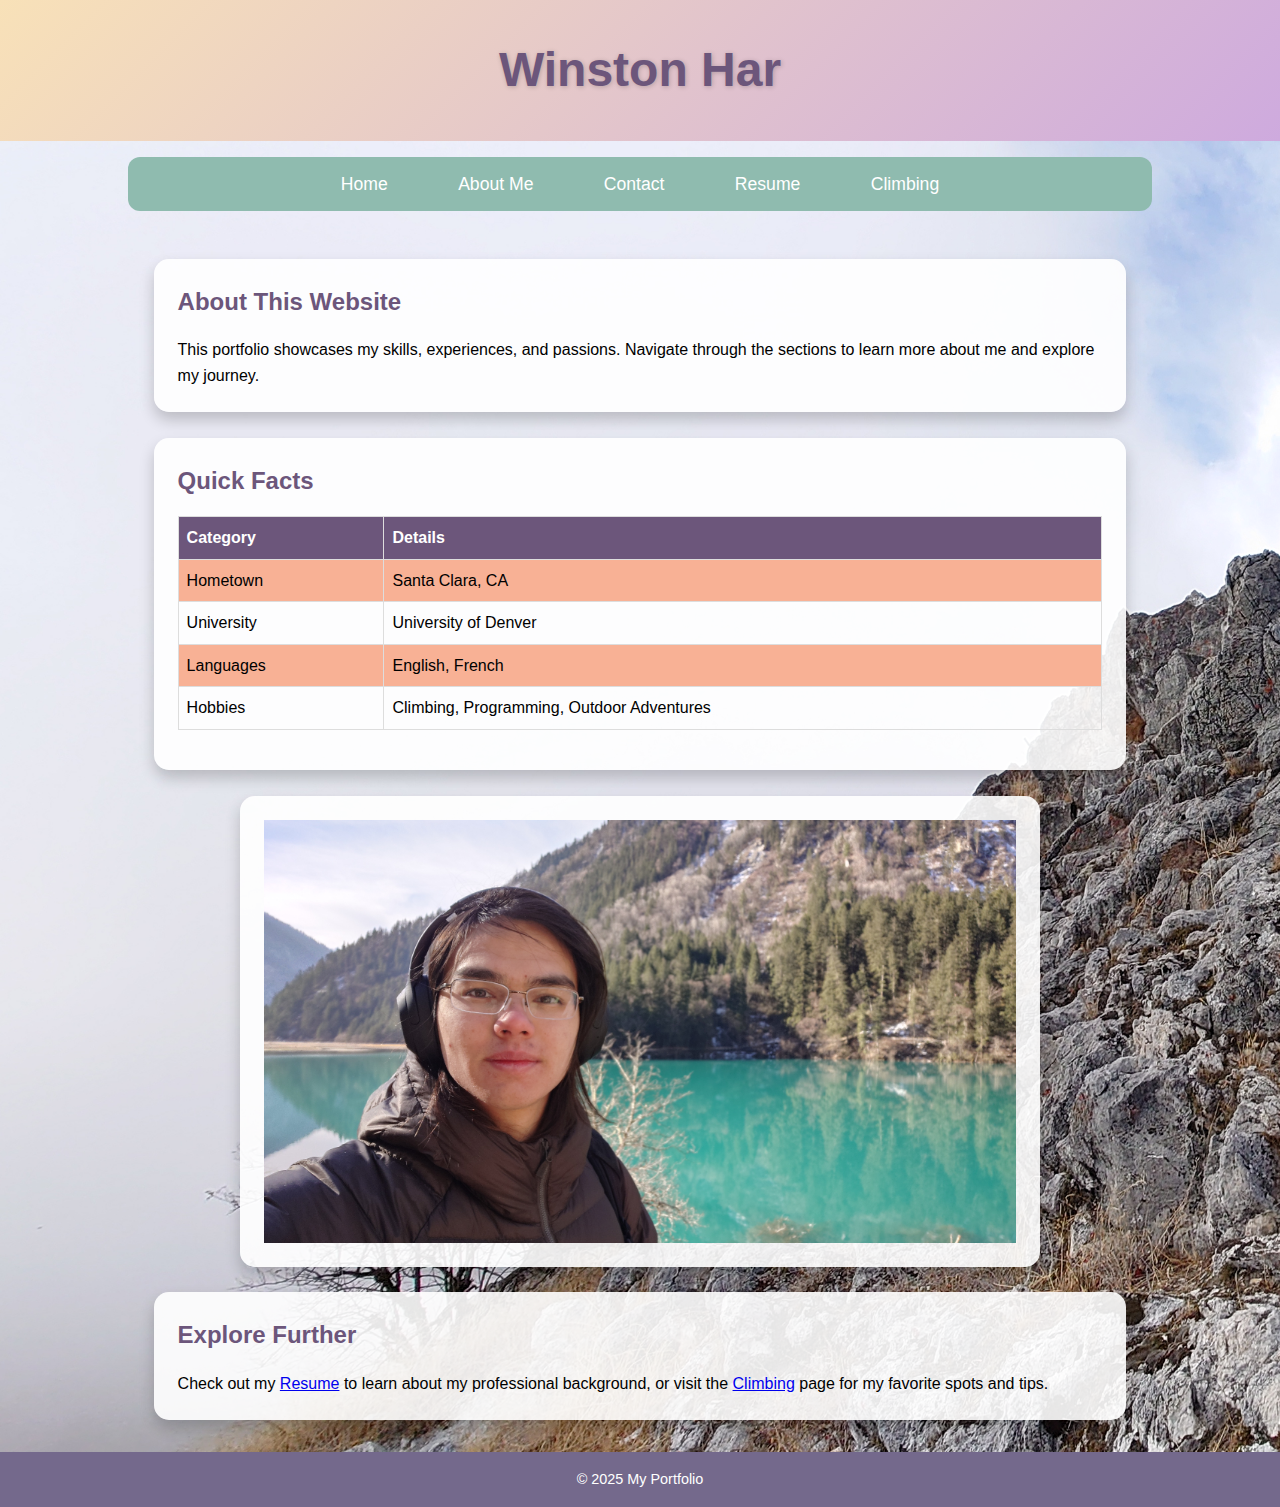
<file: index.html>
<!DOCTYPE html>
<html lang="en">
<head>
    <link rel="stylesheet" href="style.css">

    <!-- Metadata about the document -->
    <meta charset="UTF-8">
    <meta name="viewport" content="width=device-width, initial-scale=1.0">
    <title>Portfolio Home</title>
</head>
<body background="Photos_SRC/DSC_0894.JPG">
    <!-- Header section with the main title -->
    <header>
        <h1>Winston Har</h1>
    </header>
    <!-- Navigation menu -->
    <nav>
        <ul>
            <li><a href="index.html">Home</a></li>
            <li><a href="about.html">About Me</a></li>
            <li><a href="contact.html">Contact</a></li>
            <li><a href="resume.html">Resume</a></li>
            <li><a href="climbing.html">Climbing</a></li>
        </ul>
    </nav>
    <!-- Main content area -->
    <main>
        <!-- Section about the website -->
        <section class = "floating-box">
            <h2>About This Website</h2>
            <p>This portfolio showcases my skills, experiences, and passions. Navigate through the sections to learn more about me and explore my journey.</p>
        </section>
        <br>
        <!-- Section with quick facts -->
        <section class = "floating-box">
            <h2>Quick Facts</h2>
            <table border="1">
                <tr>
                    <th>Category</th>
                    <th>Details</th>
                </tr>
                <tr>
                    <td>Hometown</td>
                    <td>Santa Clara, CA</td>
                </tr>
                <tr>
                    <td>University</td>
                    <td>University of Denver</td>
                </tr>
                <tr>
                    <td>Languages</td>
                    <td>English, French</td>
                </tr>
                <tr>
                    <td>Hobbies</td>
                    <td>Climbing, Programming, Outdoor Adventures</td>
                </tr>
            </table>
        </section>
        <br>
        <!-- Image of Winston Har -->
        <img class = "floating-box" src="Photos_SRC/20241218_110101.JPG" alt="A photo of Winston Har infront of a lake"  width="800" height="450">
        <br>
        <!-- Section to explore further -->
        <section class = "floating-box">
            <h2>Explore Further</h2>
            <p>Check out my <a href="resume.html">Resume</a> to learn about my professional background, or visit the <a href="climbing.html">Climbing</a> page for my favorite spots and tips.</p>
        </section>
    </main>
    <!-- Footer section -->
    <footer>
        <p>&copy; 2025 My Portfolio</p>
    </footer>
</body>
</html>
</file>
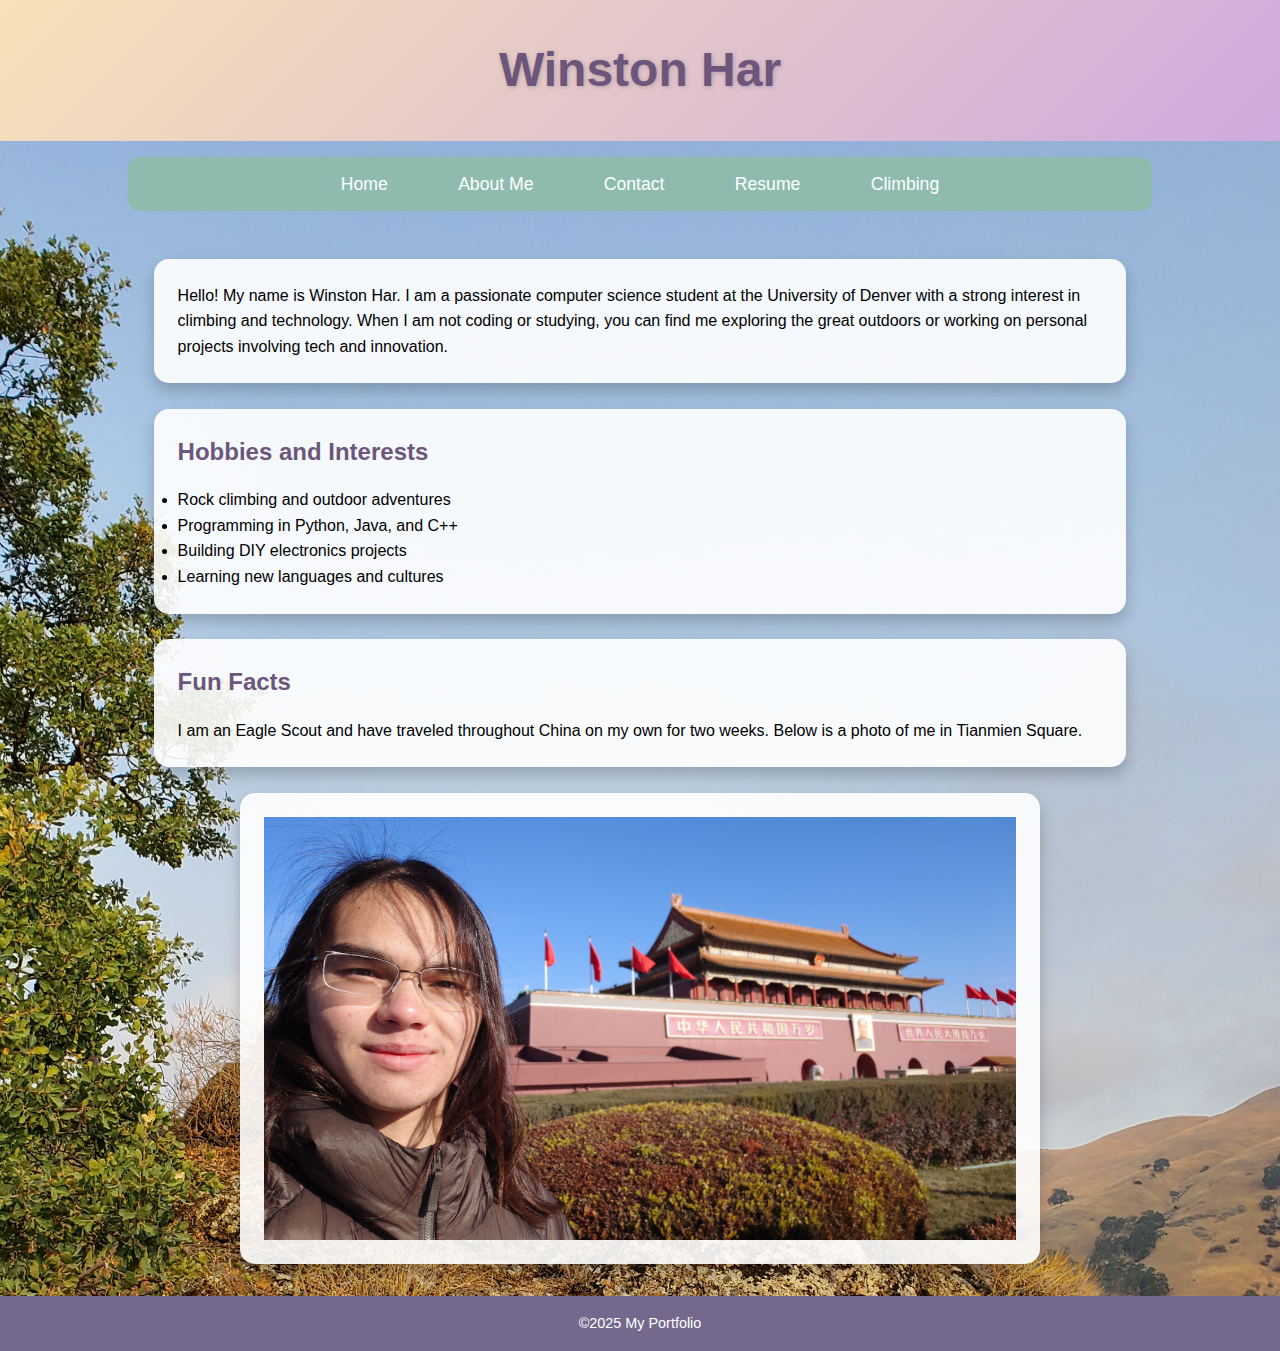
<file: about.html>
<!DOCTYPE html>
<html lang="en">
<head>
    <link rel="stylesheet" href="style.css">

    <!-- Metadata about the document -->
    <meta charset="UTF-8">
    <meta name="viewport" content="width=device-width, initial-scale=1.0">
    <title>About Me</title>
</head>
<body background="Photos_SRC/20210821_085110.jpg">
    <!-- Header section with the main title -->
    <header>
        <h1>Winston Har</h1>
    </header>
    <!-- Navigation menu -->
    <nav>
        <ul>
            <li><a href="index.html">Home</a></li>
            <li><a href="about.html">About Me</a></li>
            <li><a href="contact.html">Contact</a></li>
            <li><a href="resume.html">Resume</a></li>
            <li><a href="climbing.html">Climbing</a></li>
        </ul>
    </nav>
    <!-- Main content area -->
    <main>
        <!-- Section introducing Winston Har -->
        <section class = "floating-box">
            <p>Hello! My name is Winston Har. I am a passionate computer science student at the University of Denver with a strong interest in climbing and technology. When I am not coding or studying, you can find me exploring the great outdoors or working on personal projects involving tech and innovation.</p>
        </section>
        <!-- Section listing hobbies and interests -->
        <br>
        <section class = "floating-box">
            <h2>Hobbies and Interests</h2>
            <ul>
                <li>Rock climbing and outdoor adventures</li>
                <li>Programming in Python, Java, and C++</li>
                <li>Building DIY electronics projects</li>
                <li>Learning new languages and cultures</li>
            </ul>
        </section>
        <br>
        <!-- Section with fun facts -->
        <section class = "floating-box">
            <h2>Fun Facts</h2>
            <p>I am an Eagle Scout and have traveled throughout China on my own for two weeks. Below is a photo of me in Tianmien Square.</p>
        </section>
        <br>
        <!-- Image of Winston Har -->
        <img class = "floating-box" src="Photos_SRC/profile.JPG" alt="A photo of Winston Har enjoying an tianmien square"  width="800" height="400">
    </main>
    <!-- Footer section -->
    <footer>
        <p>&copy;2025 My Portfolio</p>
    </footer>
</body>
</html>
</file>
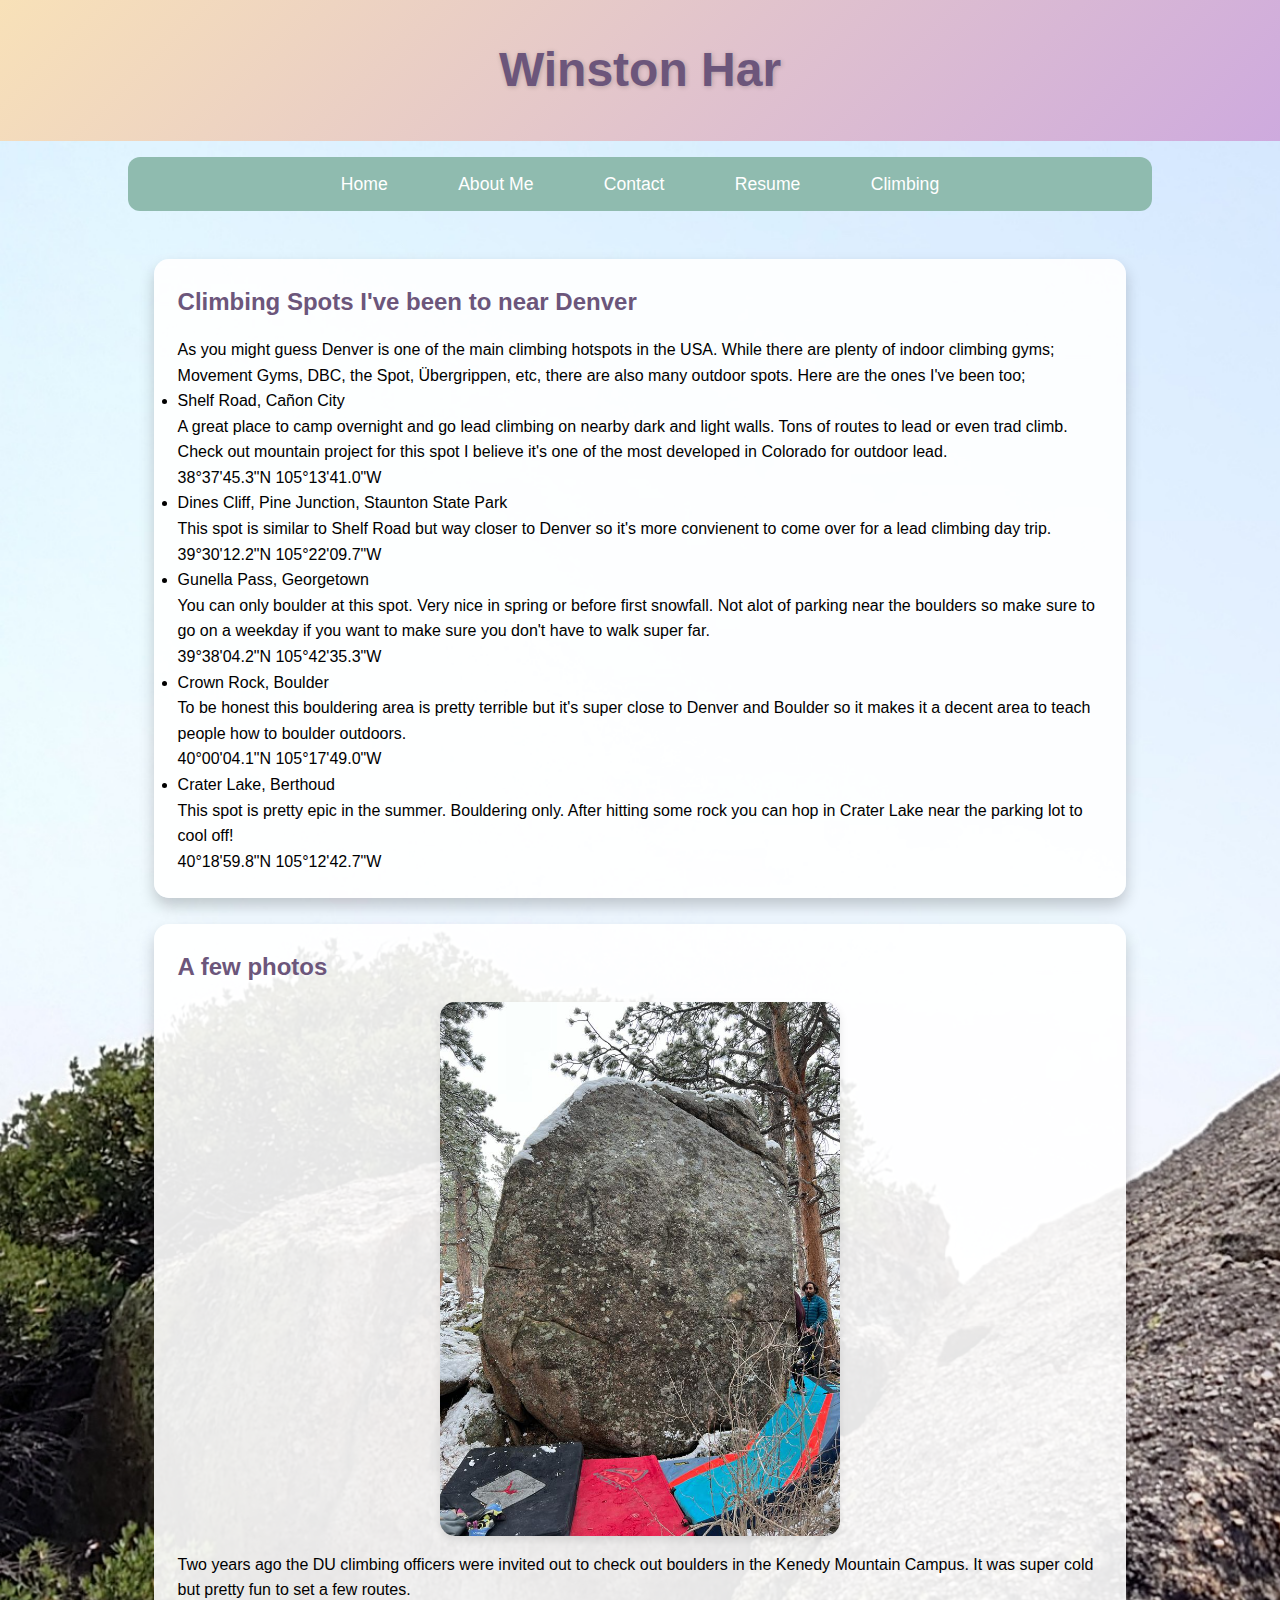
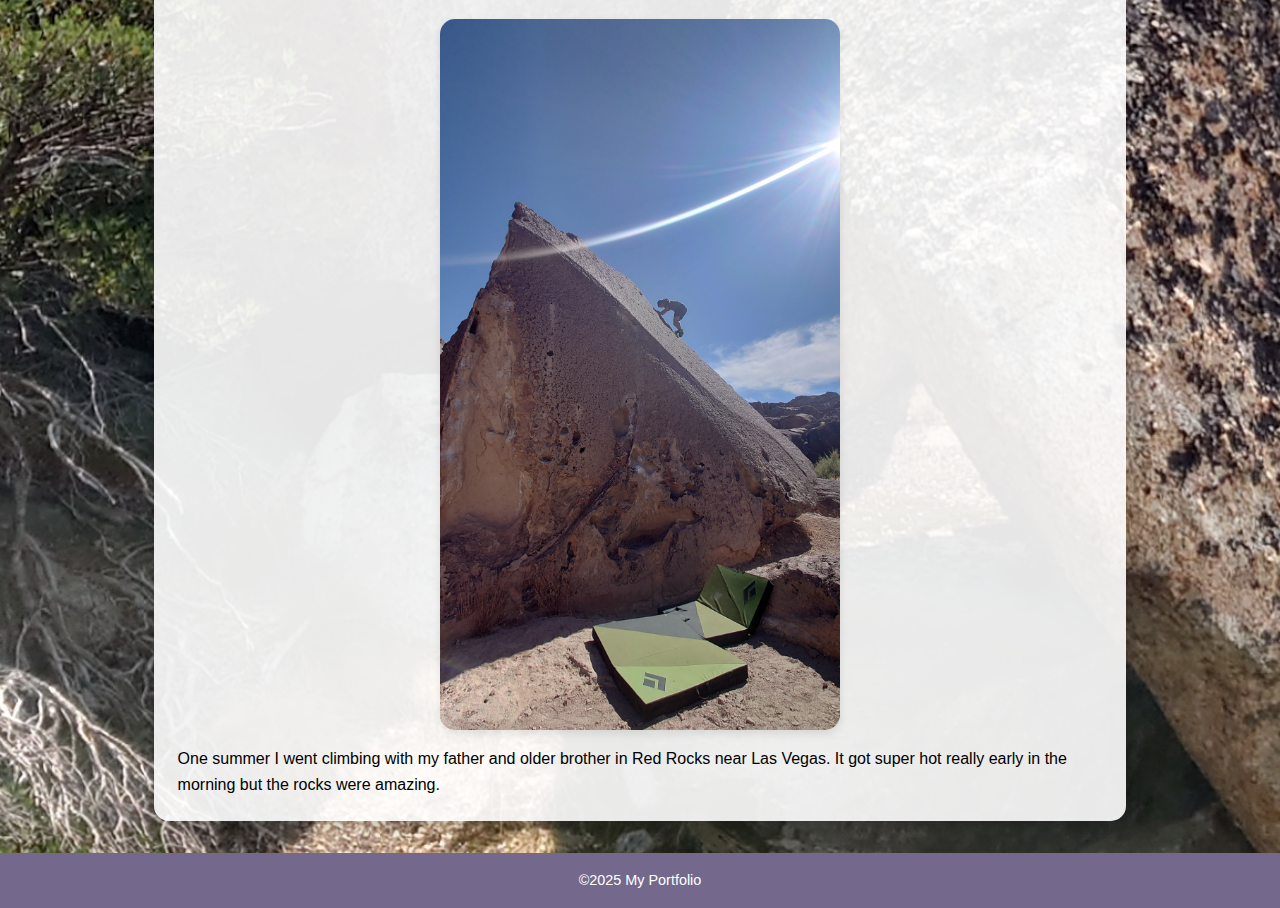
<file: climbing.html>
<!DOCTYPE html>
<html lang="en">
<head>
    <link rel="stylesheet" href="style.css">

    <!-- Metadata about the document -->
    <meta charset="UTF-8">
    <meta name="viewport" content="width=device-width, initial-scale=1.0">
    <title>Awesome Climbing Spots</title>
</head>
<body background="Photos_SRC/DSC_0714.JPG">
    <!-- Header section with the main title -->
    <header>
        <h1>Winston Har</h1>
    </header>
    <!-- Navigation menu -->
    <nav>
        <ul>
            <li><a href="index.html">Home</a></li>
            <li><a href="about.html">About Me</a></li>
            <li><a href="contact.html">Contact</a></li>
            <li><a href="resume.html">Resume</a></li>
            <li><a href="climbing.html">Climbing</a></li>
        </ul>
    </nav>
    <!-- Main content area -->
    <main> 
        <!-- Section about climbing spots near Denver -->
        <section id="climbing" class = "floating-box">
            <h2>Climbing Spots I've been to near Denver</h2>
            <p>As you might guess Denver is one of the main climbing hotspots in the USA. While there are plenty of indoor climbing gyms; Movement Gyms, DBC, the Spot, Übergrippen, etc, there are also many outdoor spots. Here are the ones I've been too;</p>
            <ul>
                <li>Shelf Road, Cañon City</li>
                    <p> A great place to camp overnight and go lead climbing on nearby dark and light walls. Tons of routes to lead or even trad climb. Check out mountain project for this spot I believe it's one of the most developed in Colorado for outdoor lead.</p>
                    <p> 38°37'45.3"N 105°13'41.0"W</p>
                <li>Dines Cliff, Pine Junction, Staunton State Park</li>
                    <p> This spot is similar to Shelf Road but way closer to Denver so it's more convienent to come over for a lead climbing day trip.</p>
                    <p> 39°30'12.2"N 105°22'09.7"W</p>
                <li>Gunella Pass, Georgetown</li>
                    <p> You can only boulder at this spot. Very nice in spring or before first snowfall. Not alot of parking near the boulders so make sure to go on a weekday if you want to make sure you don't have to walk super far.</p>
                    <p> 39°38'04.2"N 105°42'35.3"W</p>
                <li>Crown Rock, Boulder</li>
                    <p> To be honest this bouldering area is pretty terrible but it's super close to Denver and Boulder so it makes it a decent area to teach people how to boulder outdoors. </p>
                    <p> 40°00'04.1"N 105°17'49.0"W</p>
                <li>Crater Lake, Berthoud</li>
                    <p> This spot is pretty epic in the summer. Bouldering only. After hitting some rock you can hop in Crater Lake near the parking lot to cool off! </p>
                    <p> 40°18'59.8"N 105°12'42.7"W</p>
            </ul>
        </section>
        <br>
        <!-- Section with photos -->
        <section class = "floating-box"> 
            <h2>A few photos</h2>
            <img src="Photos_SRC/IMG-20230423-WA0045.jpg" alt="A photo of a huge boulder sorrounded by crashpads" width="400" height="400">
            <p>Two years ago the DU climbing officers were invited out to check out boulders in the Kenedy Mountain Campus. It was super cold but pretty fun to set a few routes.</font></mark></p>
            <img src="Photos_SRC/DSC_1967.JPG" alt="Winston descending from a pyramid shaped rock" width="400" height="700">
            <p>One summer I went climbing with my father and older brother in Red Rocks near Las Vegas. It got super hot really early in the morning but the rocks were amazing.</font></mark></p>
        </section>
    </main>
    <!-- Footer section -->
    <footer>
        <p>&copy;2025 My Portfolio</font></p>
    </footer>
</body>
</html>
</file>
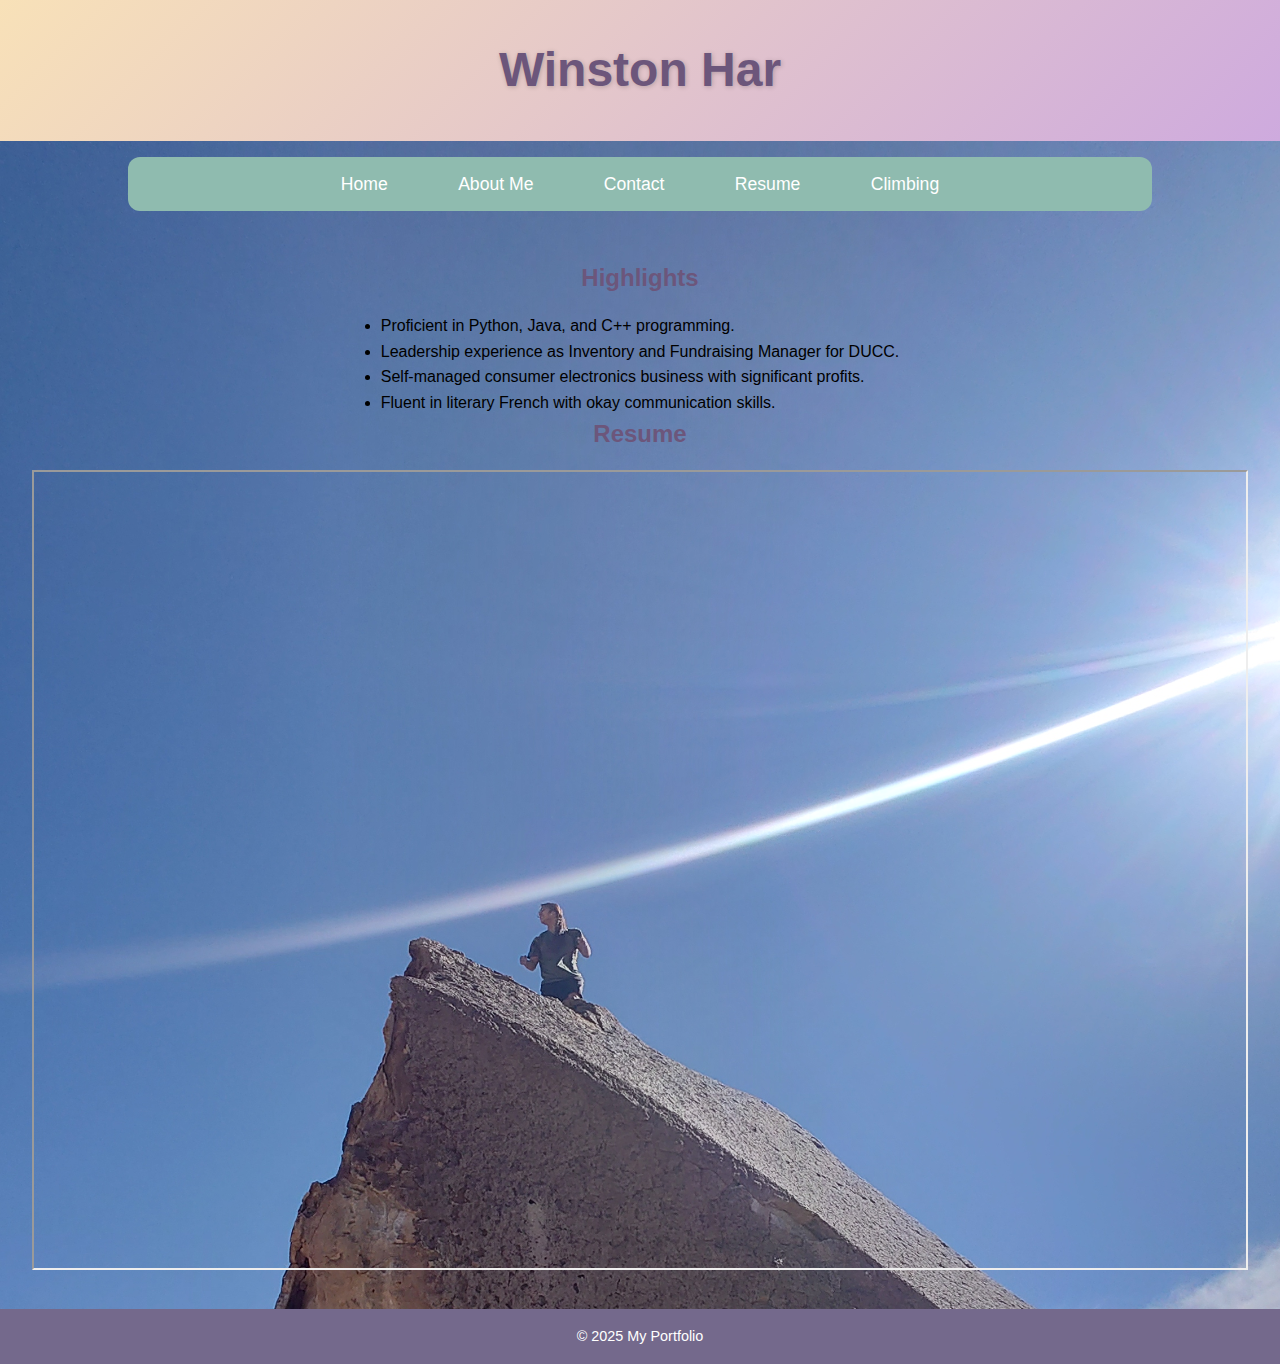
<file: resume.html>
<!DOCTYPE html>
<html lang="en">
<head>
    <link rel="stylesheet" href="style.css">

    <!-- Metadata about the document -->
    <meta charset="UTF-8">
    <meta name="viewport" content="width=device-width, initial-scale=1.0">
    <title>Resume</title>
</head>
<body background="Photos_SRC/DSC_1968.JPG">
    <!-- Header section with the main title -->
    <header>
        <h1>Winston Har</h1>
    </header>
    <!-- Navigation menu -->
    <nav>
        <ul>
            <li><a href="index.html">Home</a></li>
            <li><a href="about.html">About Me</a></li>
            <li><a href="contact.html">Contact</a></li>
            <li><a href="resume.html">Resume</a></li>
            <li><a href="climbing.html">Climbing</a></li>
        </ul>
    </nav>
    <!-- Main content area -->
    <main>
        <!-- Section with resume highlights -->
        <section id="resume" style="text-align: center;">
            <h2>Highlights</h2>
            <ul style="display: inline-block; text-align: left;">
            <li>Proficient in Python, Java, and C++ programming.</li>
            <li>Leadership experience as Inventory and Fundraising Manager for DUCC.</li>
            <li>Self-managed consumer electronics business with significant profits.</li>
            <li>Fluent in literary French with okay communication skills.</li>
            </ul>
            <!-- Embedded PDF resume -->
            <h2>Resume</h2>
            <iframe src="Winston Har Resume 2024 Fall.pdf" width="100%" height="800px"></iframe>
        </section>
    </main>
    <!-- Footer section -->
    <footer>
        <p>&copy; 2025 My Portfolio</p>
    </footer>
</body>
</html>
</file>
<file: style.css>
/* General Reset */
* {
    margin: 0;
    padding: 0;
    box-sizing: border-box;
}

/* Body Styling */
body {
    font-family: 'Poppins', Arial, sans-serif; /* Use a modern font */
    line-height: 1.6;
    background-size: cover;
    background-repeat: no-repeat;
    margin: 0;
    padding: 0;
    background-color: #EBEDC8; /* Soft pastel background */
}

/* Importing Custom Font */
@import url('https://fonts.googleapis.com/css2?family=Poppins:wght@300;400;600&display=swap');

/* Floating Box for Content */
.floating-box {
    background: rgba(255, 255, 255, 0.9); /* Semi-transparent white */
    border-radius: 15px;
    padding: 1.5rem;
    box-shadow: 0 8px 15px rgba(0, 0, 0, 0.2); /* Soft shadow */
    transition: transform 0.3s, box-shadow 0.3s; /* Smooth animation */
}

.floating-box:hover {
    transform: scale(1.02); /* Slight zoom effect */
    box-shadow: 0 12px 20px rgba(0, 0, 0, 0.3); /* Enhanced shadow */
}

/* Header */
header {
    text-align: center;
    padding: 2rem;
    color: #6C567B; /* Pastel purple */
    background: linear-gradient(135deg, #f8e1b8, #ceaade); /* Gradient with green tones */
}

header h1 {
    font-size: 3rem;
    font-weight: 600;
    text-shadow: 1px 1px 5px rgba(0, 0, 0, 0.2); /* Subtle shadow */
}

header .floating-box {
    background: rgba(255, 255, 255, 0.8); /* Subtle box for the header */
    display: inline-block;
}

/* Navbar */
nav ul {
    display: flex;
    justify-content: center;
    list-style: none;
    background: #8FBBAF; /* Pastel teal */
    padding: 0.8rem;
    border-radius: 12px;
    margin: 1rem auto;
    max-width: 80%; /* Centered navbar with some margins */
}

nav ul li {
    margin: 0 1.2rem;
}

nav ul li a {
    color: white;
    text-decoration: none;
    font-size: 1.1rem;
    font-weight: 500;
    padding: 0.5rem 1rem;
    border-radius: 8px;
    transition: background-color 0.3s, color 0.3s;
}

nav ul li a:hover {
    background-color: #b8eaf8; /* Light green on hover */
    color: #6B7B8E; /* Pastel gray-blue */
}

/* Buttons */
button, input[type="submit"] {
    background-color: #F67280; /* Pastel pink */
    color: white;
    border: none;
    padding: 0.7rem 1.5rem;
    font-size: 1rem;
    font-family: 'Poppins', sans-serif;
    border-radius: 8px;
    cursor: pointer;
    transition: background-color 0.3s, transform 0.2s;
}

button:hover, input[type="submit"]:hover {
    background-color: #C06C84; /* Slightly darker pastel pink */
    transform: scale(1.05); /* Subtle zoom effect */
}

/* Main Content */
main {
    padding: 2rem;
}

main .floating-box {
    max-width: 80%;
    margin: auto;
    animation: fadeIn 1s ease-in; /* Smooth fade-in animation */
}

main h2 {
    margin-bottom: 1rem;
    color: #6C567B; /* Pastel purple */
    font-weight: 600;
}

/* Keyframes for Animations */
@keyframes fadeIn {
    from {
        opacity: 0;
        transform: translateY(20px);
    }
    to {
        opacity: 1;
        transform: translateY(0);
    }
}

/* Tables */
table {
    width: 100%;
    border-collapse: collapse;
    margin: 1rem 0;
}

table th,
table td {
    border: 1px solid #ddd;
    padding: 0.5rem;
    text-align: left;
}

table th {
    background: #6C567B; /* Pastel purple */
    color: white;
}

table tr:nth-child(even) {
    background: #F8B195; /* Light peach */
}

/* Images */
img {
    max-width: 100%;
    height: auto;
    display: block;
    margin: 1rem auto;
    border-radius: 15px; /* Rounded edges for images */
    box-shadow: 0 4px 8px rgba(0, 0, 0, 0.1); /* Subtle shadow */
}

/* Forms */
form {
    display: flex;
    flex-direction: column;
    gap: 1rem;
    max-width: 500px;
    margin: auto;
}

input,
textarea {
    padding: 0.7rem;
    font-size: 1rem;
    border: 1px solid #ccc;
    border-radius: 8px;
}

/* Footer */
footer {
    text-align: center;
    padding: 1rem;
    background: #74698C; /* Pastel dark purple */
    color: white;
}

footer p {
    font-size: 0.9rem;
    margin: 0;
}

/* Responsive Design */
@media (max-width: 768px) {
    nav ul {
        flex-direction: column;
    }

    nav ul li {
        margin: 0.5rem 0;
    }

    header h1 {
        font-size: 2rem;
    }

    main {
        padding: 1rem;
    }

    table {
        font-size: 0.9rem;
    }
}

@media (max-width: 375px) {
    nav ul {
        flex-direction: column;
        padding: 0.5rem;
    }

    nav ul li {
        margin: 0.5rem 0;
    }

    header h1 {
        font-size: 1.5rem;
    }

    main {
        padding: 0.5rem;
    }

    table {
        font-size: 0.8rem;
    }
}
</file>
